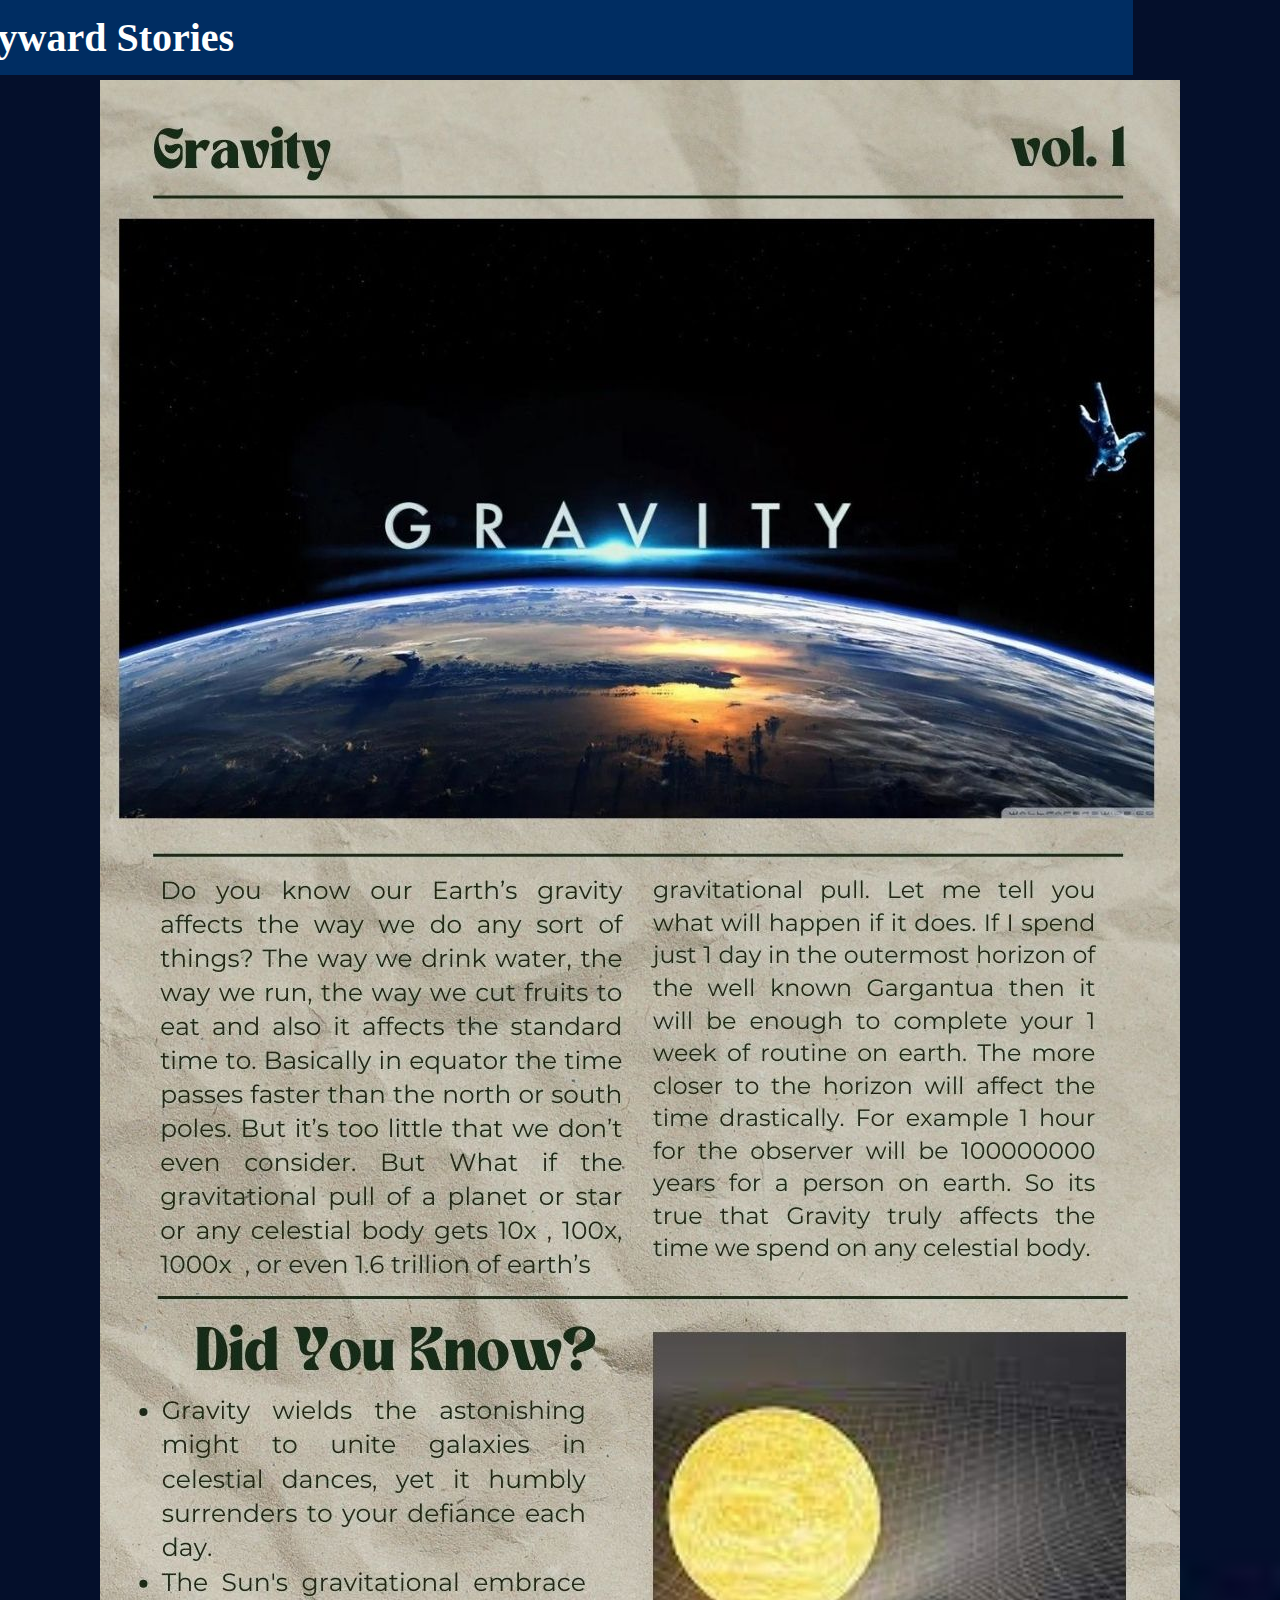
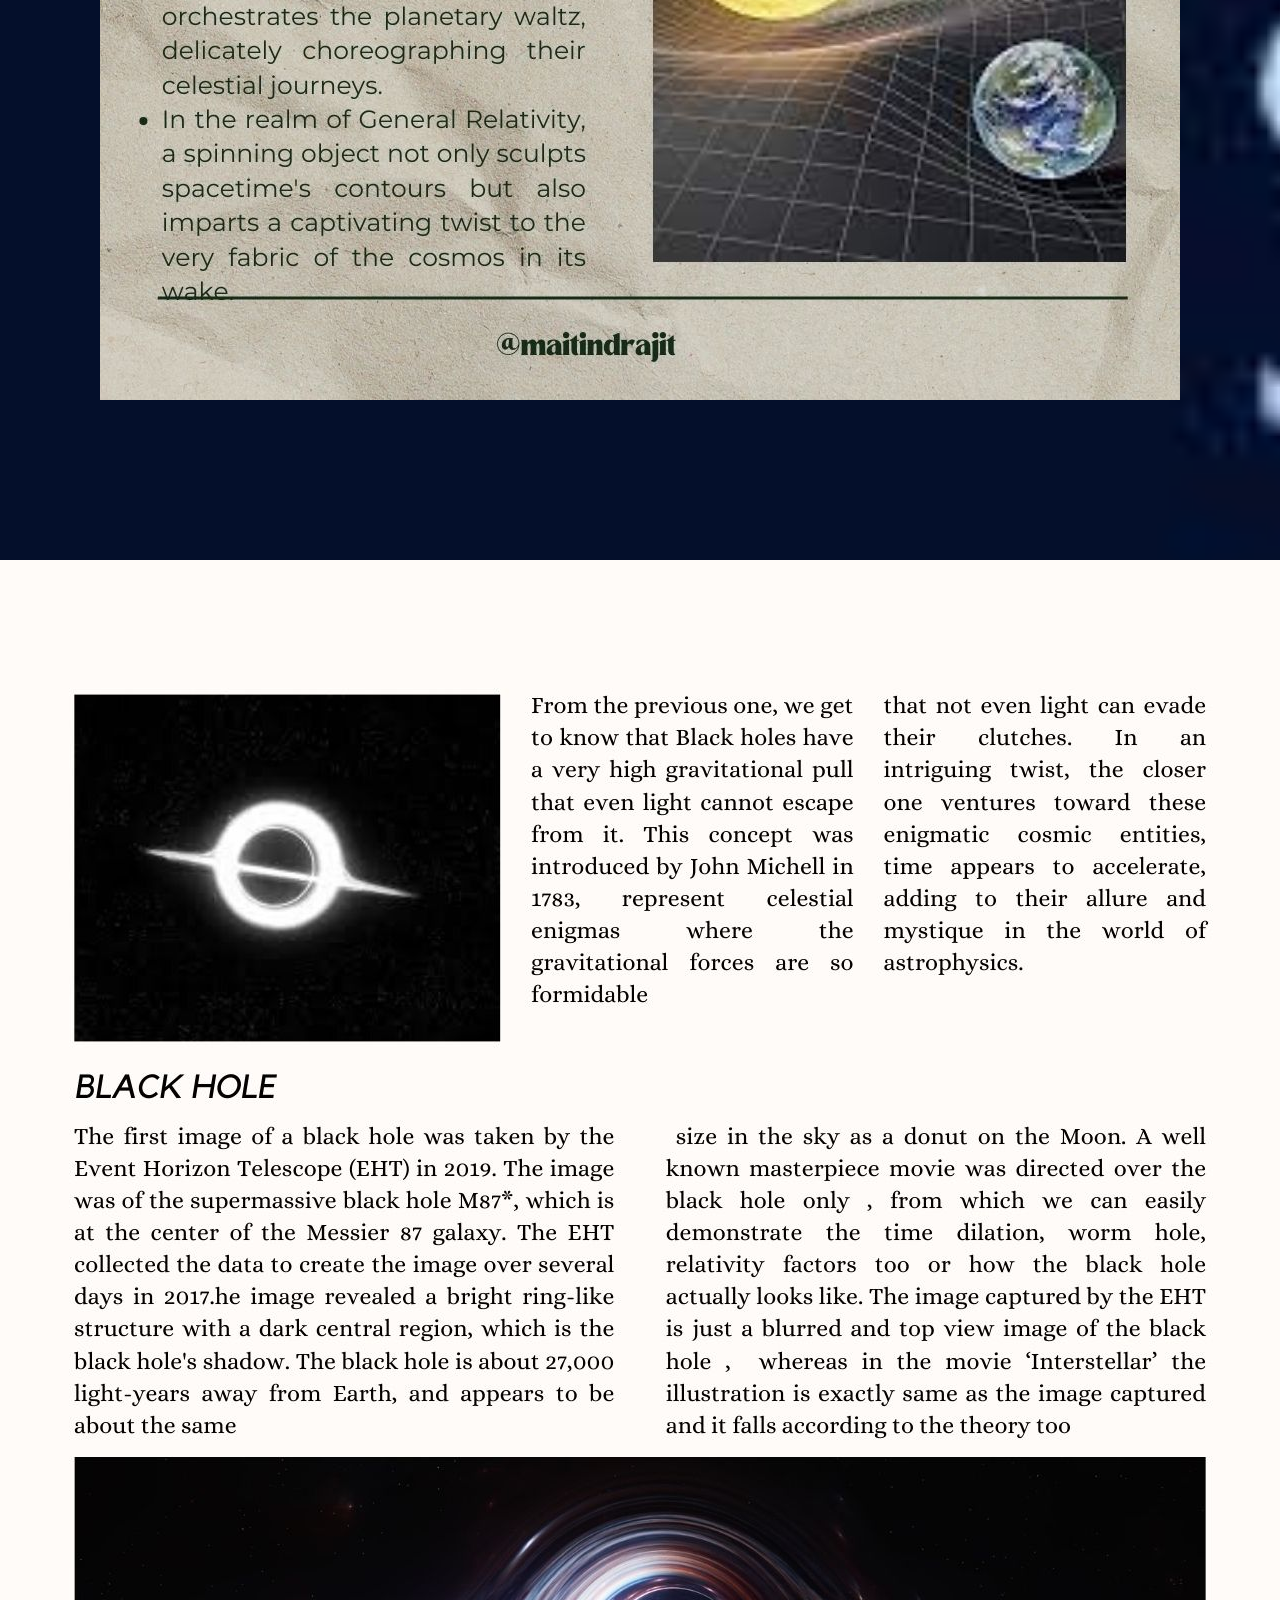
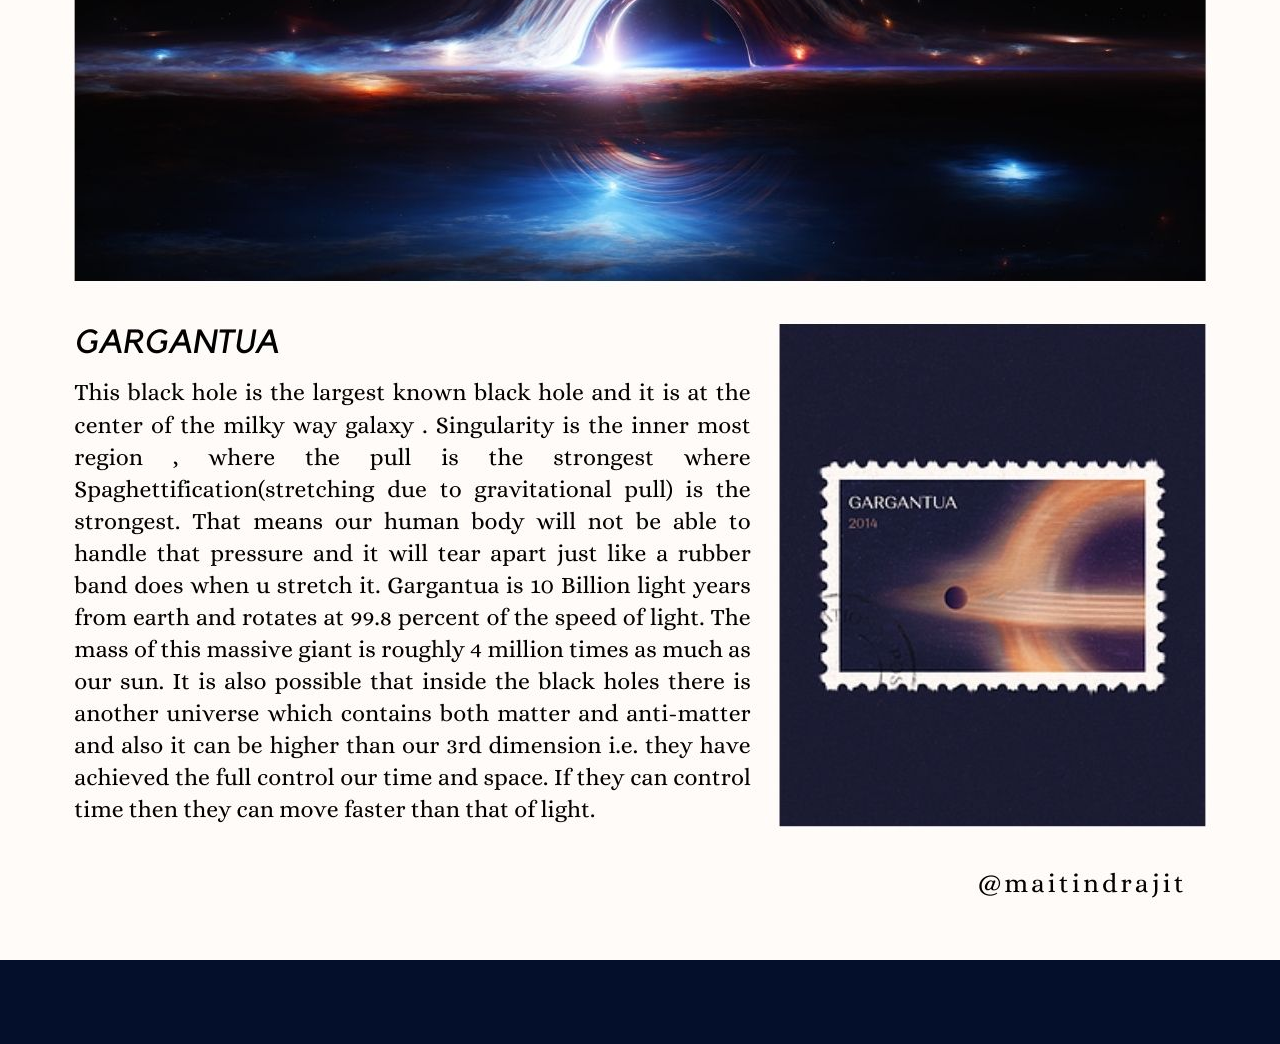
<file: blogs.html>
<!DOCTYPE html>
<html>

<head>
  <meta charset="utf-8">
  <meta name="viewport" content="width=device-width">
  <title>blogs</title>
  <link href="style.css" rel="stylesheet" type="text/css" />
</head>

<body class="edu">
  <div class="sky">
    <nav class="b">
      <header class="a">
        <h1>Skyward Stories</h1>
      </header>
    </nav>
  </div>

  <div class="container">


    <div class="card">
      <img id="img" src="images/Gravity.jpg">
    </div>
    <div class="card1">
      <img id="img" src="images/BlackHole.jpg ">
    </div>



  </div>





</body>

</html>
</file>
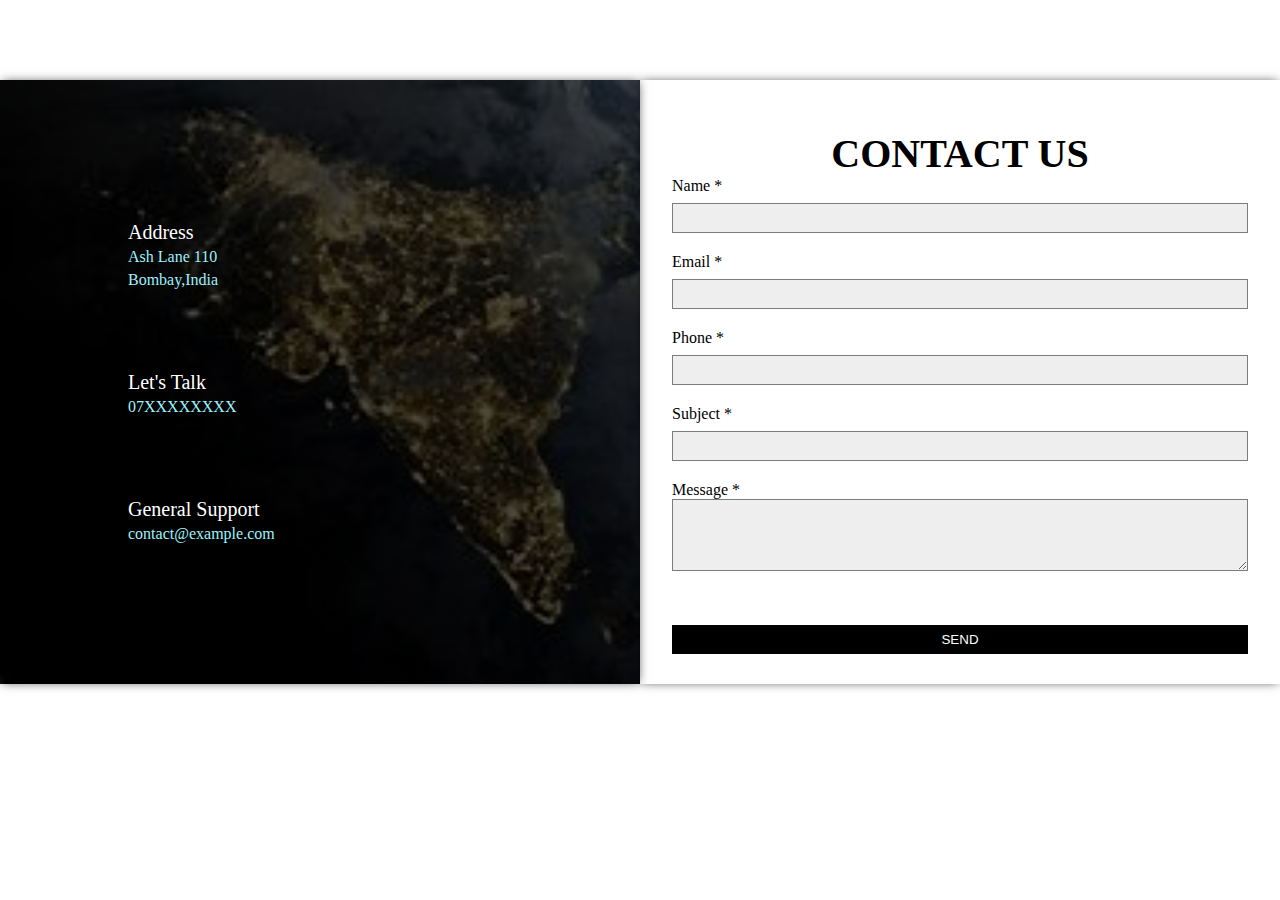
<file: Contactus.html>
<!DOCTYPE html>
<html>
<head>
    <meta charset="utf-8">
    <meta name="viewport" content="width=device-width">
    <title>Contact Us</title>
  <link href="style.css" rel="stylesheet" type="text/css" />
</head>
<body>
  <div class="container">
     <div class="contact-parent">
        <div class="contact-child child1">
           <p>
              <i class="fas fa-map-marker-alt"></i> Address <br />
              <span> Ash Lane 110
              <br />
              Bombay,India
              </span>
           </p>
           <p>
              <i class="fas fa-phone-alt"></i> Let's Talk <br />
              <span> 07XXXXXXXX</span>
           </p>
           <p>
              <i class=" far fa-envelope"></i> General Support <br />
              <span>contact@example.com</span>
           </p>
        </div>
        <div class="contact-child child2">
           <div class="inside-contact">
              <h2>Contact Us</h2>
              <h3>
                 <span id="confirm">
              </h3>
              <p>Name *</p>
              <input id="txt_name" type="text" Required="required">
              <p>Email *</p>
              <input id="txt_email" type="text" Required="required">
              <p>Phone *</p>
              <input id="txt_phone" type="text" Required="required">
              <p>Subject *</p>
              <input id="txt_subject" type="text" Required="required">
              <p>Message *</p>
              <textarea id="txt_message" rows="4" cols="20" Required="required" ></textarea>
              <input type="submit" id="btn_send" value="SEND">
           </div>
        </div>
     </div>
  </div>
  
  
</body>
</html>
</file>
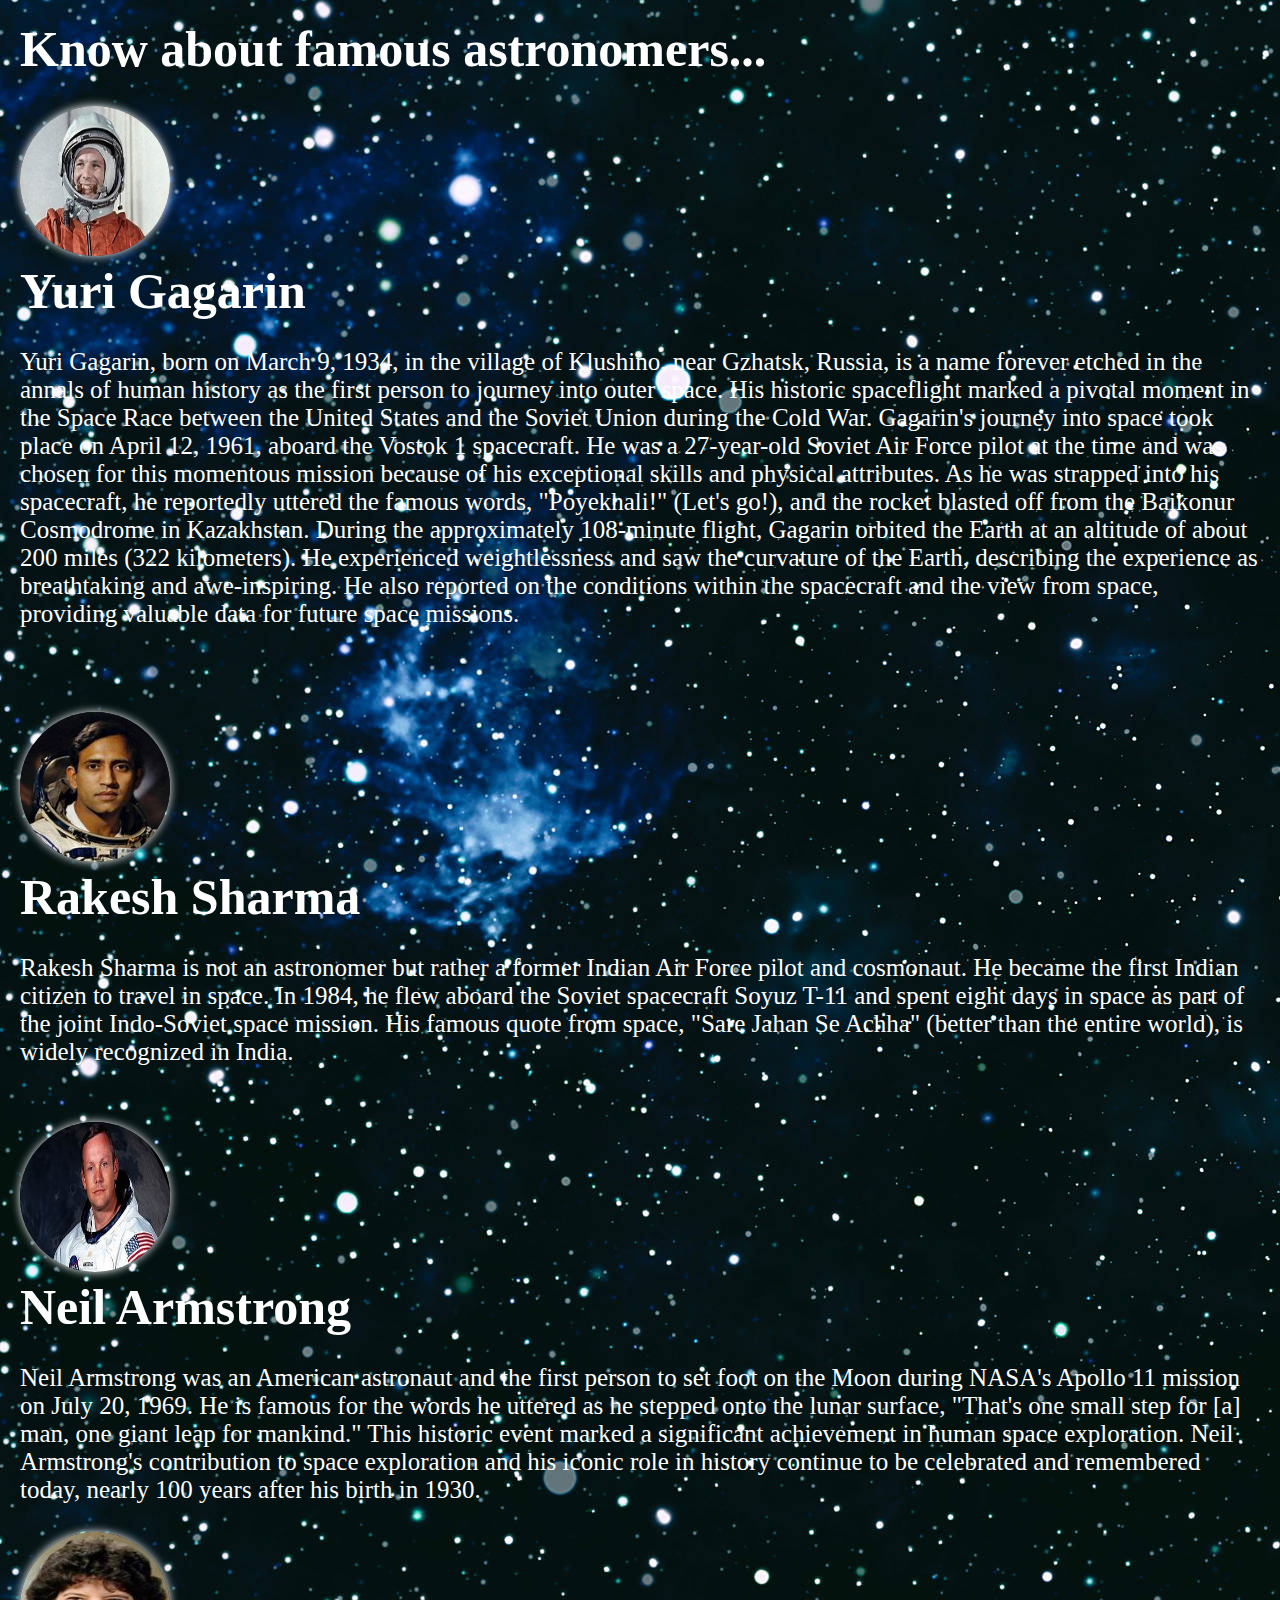
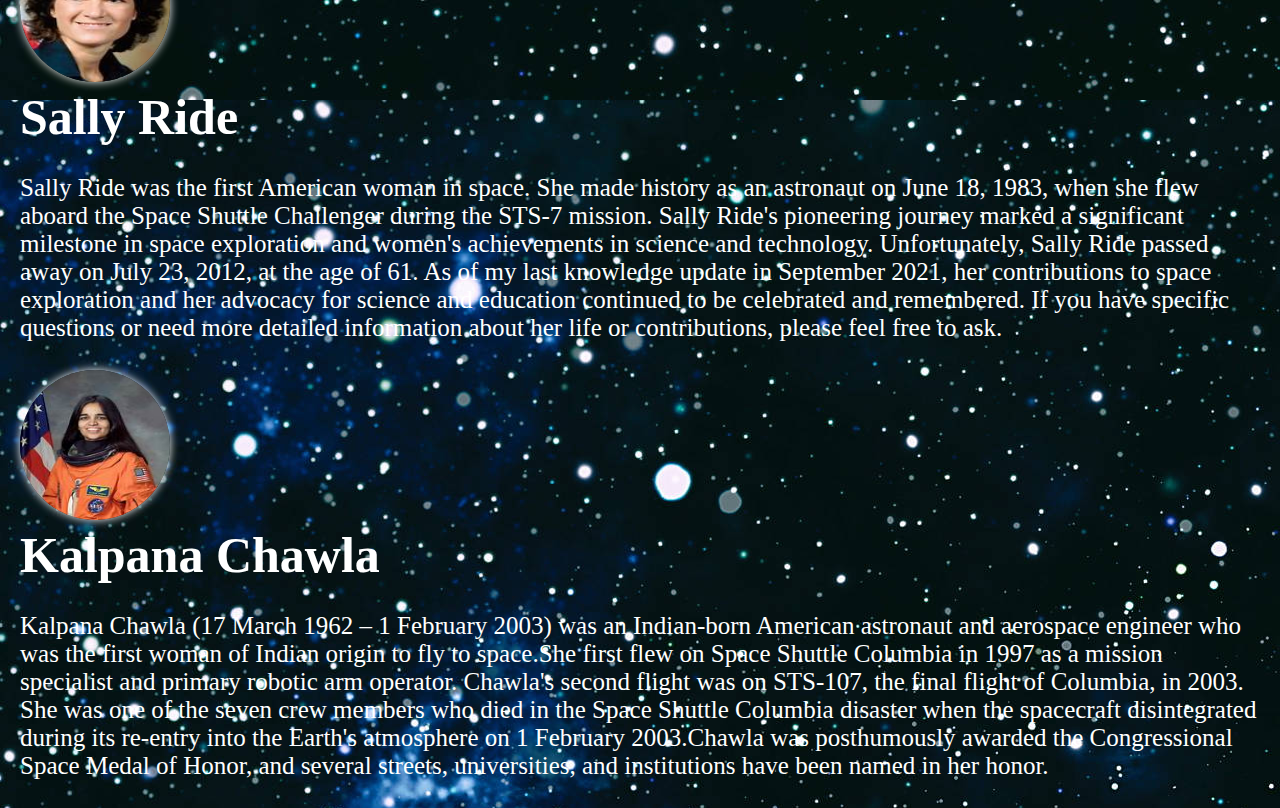
<file: explore.html>
<!DOCTYPE html>
<html>

<head>
  <meta charset="utf-8">
  <meta name="viewport" content="width=device-width">
  <title>Explore </title>
  <link href="style.css" rel="stylesheet" type="text/css" />
</head>

<body img class="explore">



  <h1>Know about famous astronomers...</h1>
  <br>
  <div class="wri">
    <img class=akka src="images/yuri.jpeg">
    <h1>Yuri Gagarin</h1>
    <br>
    <p>Yuri Gagarin, born on March 9, 1934, in the village of Klushino, near Gzhatsk, Russia, is a name forever etched
      in the annals of human history as the first person to journey into outer space. His historic spaceflight marked a
      pivotal moment in the Space Race between the United States and the Soviet Union during the Cold War.

      Gagarin's journey into space took place on April 12, 1961, aboard the Vostok 1 spacecraft. He was a 27-year-old
      Soviet Air Force pilot at the time and was chosen for this momentous mission because of his exceptional skills and
      physical attributes. As he was strapped into his spacecraft, he reportedly uttered the famous words, "Poyekhali!"
      (Let's go!), and the rocket blasted off from the Baikonur Cosmodrome in Kazakhstan.

      During the approximately 108-minute flight, Gagarin orbited the Earth at an altitude of about 200 miles (322
      kilometers). He experienced weightlessness and saw the curvature of the Earth, describing the experience as
      breathtaking and awe-inspiring. He also reported on the conditions within the spacecraft and the view from space,
      providing valuable data for future space missions.</p>
    <br>
    <br>
  </div>
  <br>
  <div class="rakesh">
    <img class=rakesh src="images/rakesh.jpeg">
    <h1>Rakesh Sharma</h1>
    <br>
    <p>Rakesh Sharma is not an astronomer but rather a former Indian Air Force pilot and cosmonaut. He became the first
      Indian citizen to travel in space. In 1984, he flew aboard the Soviet spacecraft Soyuz T-11 and spent eight days
      in space as part of the joint Indo-Soviet space mission. His famous quote from space, "Sare Jahan Se Achha"
      (better than the entire world), is widely recognized in India.
      <br>
    <br>
  </div>
  <br>
  <div class="neil">
    <img class=neil src="images/neil.jpeg">
    <h1>Neil Armstrong</h1>
    <br>
    <p>Neil Armstrong was an American astronaut and the first person to set foot on the Moon during NASA's Apollo 11
      mission on July 20, 1969. He is famous for the words he uttered as he stepped onto the lunar surface, "That's one
      small step for [a] man, one giant leap for mankind." This historic event marked a significant achievement in human
      space exploration. Neil Armstrong's contribution to space exploration and his iconic role in history continue to
      be celebrated and remembered today, nearly 100 years after his birth in 1930.
      <br>
      <br>
  </div>
  <div class="sally">
    <img class=sally src="images/sally.jpeg">
    <h1>Sally Ride</h1>
    <br>
    <p>Sally Ride was the first American woman in space. She made history as an astronaut on June 18, 1983, when she
      flew aboard the Space Shuttle Challenger during the STS-7 mission. Sally Ride's pioneering journey marked a
      significant milestone in space exploration and women's achievements in science and technology.

      Unfortunately, Sally Ride passed away on July 23, 2012, at the age of 61. As of my last knowledge update in
      September 2021, her contributions to space exploration and her advocacy for science and education continued to be
      celebrated and remembered. If you have specific questions or need more detailed information about her life or
      contributions, please feel free to ask.
      <br>
      <br>
  </div>
  <div class="kalpana">
    <img class=kalpana src="images/kalpana.jpeg">
    <h1>Kalpana Chawla</h1>
    <br>
    <p>Kalpana Chawla (17 March 1962 – 1 February 2003) was an Indian-born American astronaut and aerospace engineer who
      was the first woman of Indian origin to fly to space.She first flew on Space Shuttle Columbia in 1997 as a mission
      specialist and primary robotic arm operator.

      Chawla's second flight was on STS-107, the final flight of Columbia, in 2003. She was one of the seven crew
      members who died in the Space Shuttle Columbia disaster when the spacecraft disintegrated during its re-entry into
      the Earth's atmosphere on 1 February 2003.Chawla was posthumously awarded the Congressional Space Medal of Honor,
      and several streets, universities, and institutions have been named in her honor.
      <br>
      <br>
  </div>

</body>

</html>
</file>
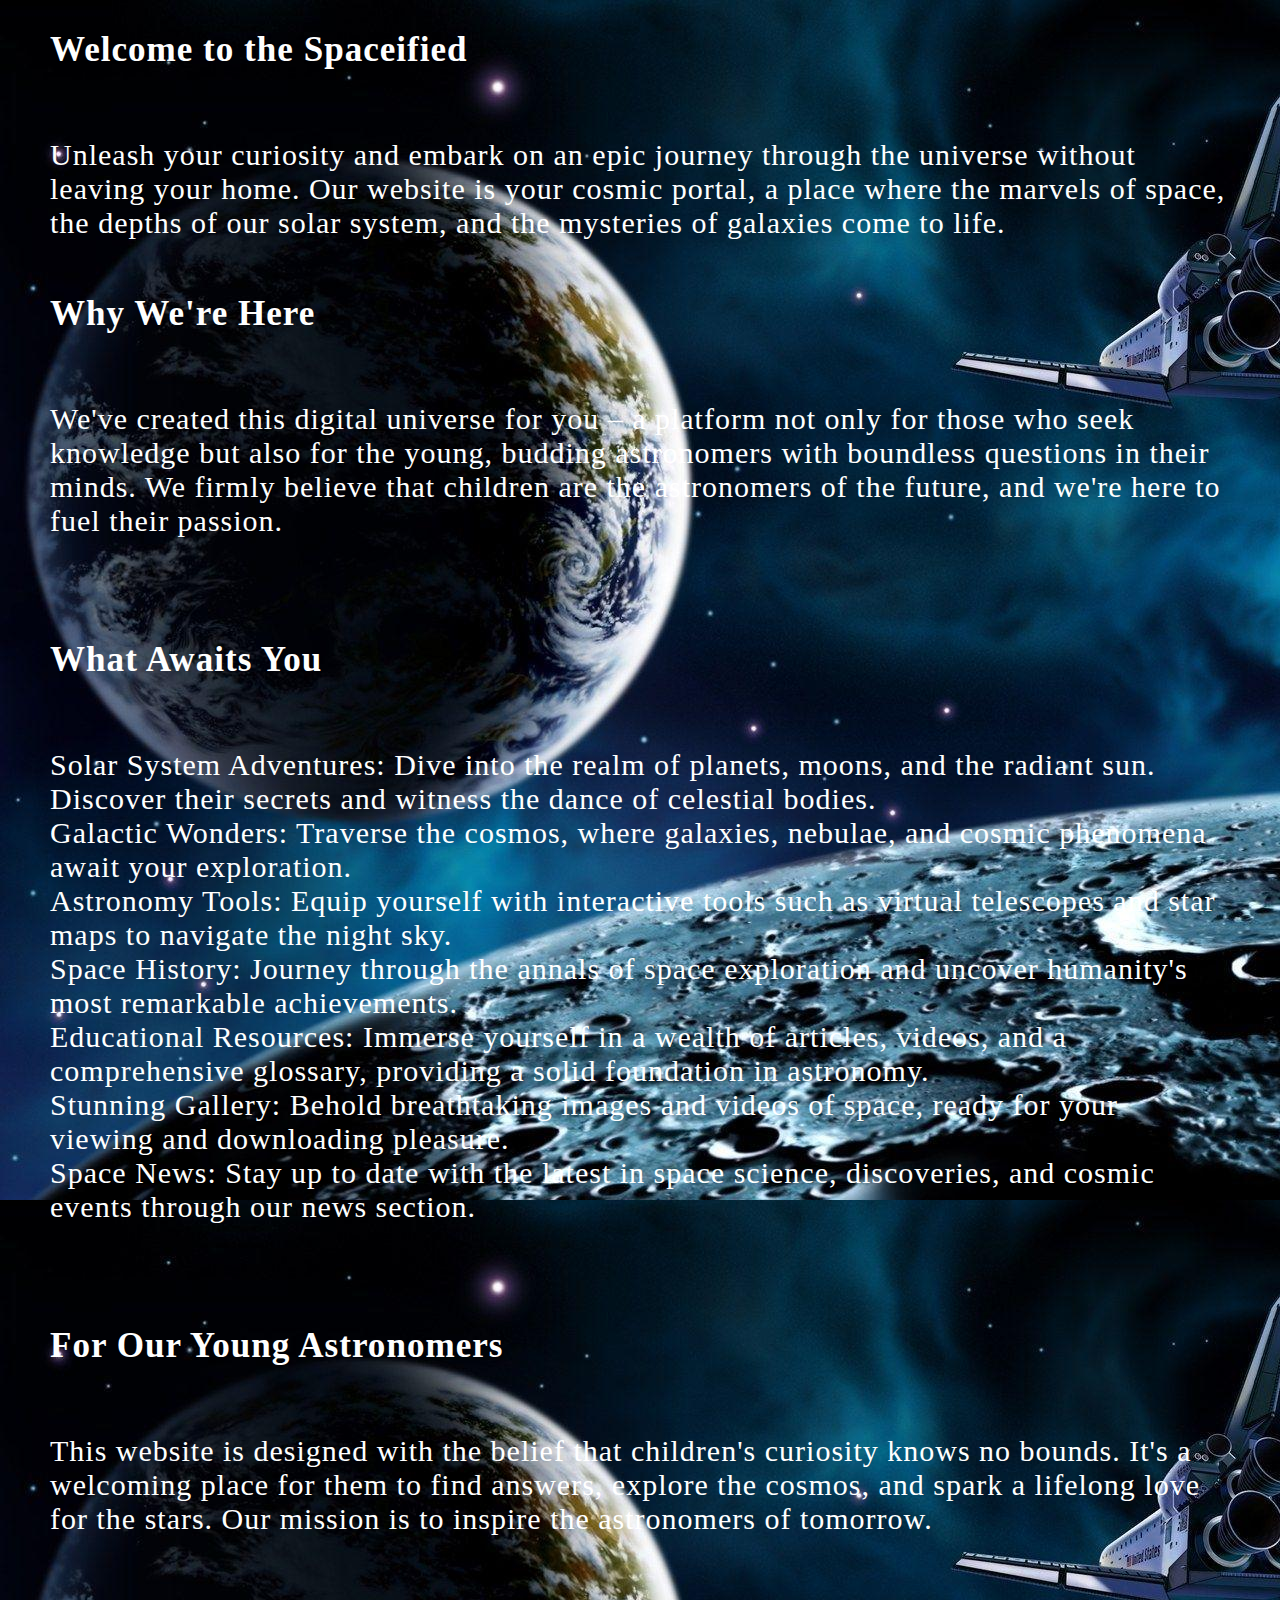
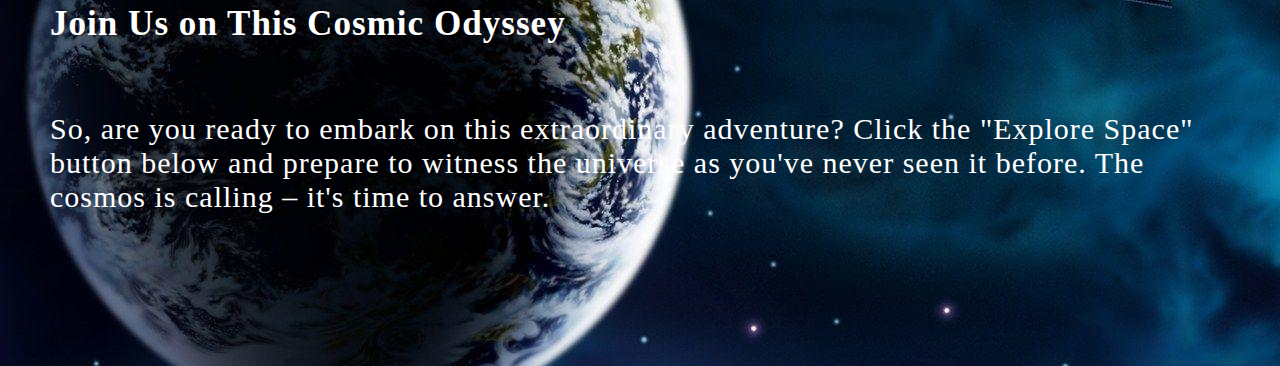
<file: home.html>
<!DOCTYPE html>
<html>
<head>
    <meta charset="utf-8">
    <meta name="viewport" content="width=device-width">
    <title>Explore</title>
    <link href="style.css" rel="stylesheet" type="text/css" />
</head>
<body class="home">
  
    
  <div class="container_1">
    <div class="text1">
    <h3>Welcome to the Spaceified</h3>
      <br>
      <br>
    

    <p>Unleash your curiosity and embark on an epic journey through the universe without leaving your home. Our website is your cosmic portal, a place where the marvels of space, the depths of our solar system, and the mysteries of galaxies come to life.</p>
  </div>
  </div>
    <br>
    <br>
    <br>

  
    <div class="container_2">
    <div class="text2">
    <h3>Why We're Here</h3>
      <br>
      <br>

   <p> We've created this digital universe for you – a platform not only for those who seek knowledge but also for the young, budding astronomers with boundless questions in their minds. We firmly believe that children are the astronomers of the future, and we're here to fuel their passion.</p>
      <br>
      <br>
      <br>
    </div>
      
    </div>

    <div class="container_3">
      <div class="text2">
    
    <h3>What Awaits You</h3>
      <br>
      <br>

    <p>Solar System Adventures: Dive into the realm of planets, moons, and the radiant sun. Discover their secrets and witness the dance of celestial bodies.<br>

    Galactic Wonders: Traverse the cosmos, where galaxies, nebulae, and cosmic phenomena await your exploration.<br>

    Astronomy Tools: Equip yourself with interactive tools such as virtual telescopes and star maps to navigate the night sky.<br>
    Space History: Journey through the annals of space exploration and uncover humanity's most remarkable achievements.<br>

    Educational Resources: Immerse yourself in a wealth of articles, videos, and a comprehensive glossary, providing a solid foundation in astronomy.<br>

    Stunning Gallery: Behold breathtaking images and videos of space, ready for your viewing and downloading pleasure.<br>

    Space News: Stay up to date with the latest in space science, discoveries, and cosmic events through our news section.</p>
      <br>
      <br>
      <br>
    </div>
     
    </div>
      


     <div class="container_4">
       <div class="text4">
    
    <h3>For Our Young Astronomers</h3>
         <br>
         <br>

    <p> This website is designed with the belief that children's curiosity knows no bounds. It's a welcoming place for them to find answers, explore the cosmos, and spark a lifelong love for the stars. Our mission is to inspire the astronomers of tomorrow.</p>
         <br>
         <br>
     </div>
     </div>

    <div class="container_5">
      <div class="text5">
    <h3>Join Us on This Cosmic Odyssey</h3>
      <br>
      <br>

    <p>So, are you ready to embark on this extraordinary adventure? Click the "Explore Space" button below and prepare to witness the universe as you've never seen it before. The cosmos is calling – it's time to answer.</p>
      <br>
      <br>
      <br>
    
    </div>
     </div>
    
 

    
</body>
  
</html>
</file>
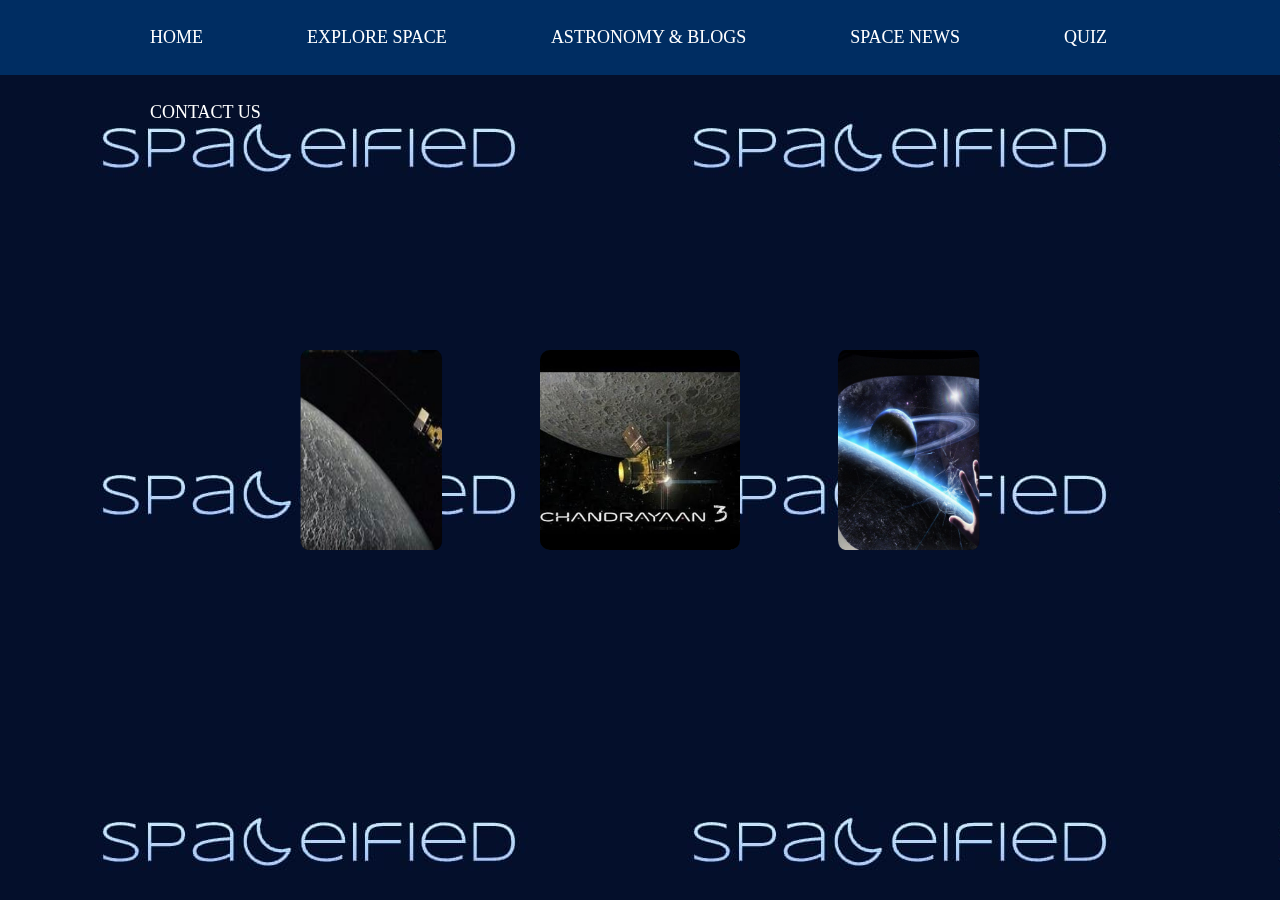
<file: page.html>
<!DOCTYPE html>
<html>
<head>
    <meta charset="utf-8">
    <meta name="viewport" content="width=device-width">
    <title>Explore</title>
    <link href="style.css" rel="stylesheet" type="text/css" />
</head>
<body class="after_login">
  <nav> 
    <div class="logo"></div>
   
    <ul>
        <li><a href="home.html">Home</a></li>
        <li><a href="explore.html">Explore Space</a></li>
        <li><a href="blogs.html">Astronomy & blogs</a></li>
        <li><a href="https://spacenews.com/">Space News</a></li>
        <li><a href="quiz.html">Quiz</a></li>
       
        <li><a href="Contactus.html">Contact Us</a></li>
     
        
        
    </ul>
  </nav>
</header>
  
    <div class="slider_img">
    <span style="--i:1;"><img src="images/img-1.jpg.crdownload " alt=" "></span>
    <span style="--i:2;"><img src="images/img-2.jpg.crdownload" alt=" "></span>
    <span style="--i:3;"><img src="images/img-3.jpg" alt=" "></span>
    <span style="--i:4;"><img src="images/img=4.jpg" alt=" "></span>
    <span style="--i:5;"><img src="images/img-5.jpg.crdownload" alt=" "></span>
    <span style="--i:6;"><img src="images/img-6.jpg" alt=" "></span>
    <span style="--i:7;"><img src="images/img-7.jpg" alt=" "></span>
    <span style="--i:8;"><img src="images/img-8.jpg" alt=" "></span>










    </div>
  
  
  
  
</body>
</html>
</file>
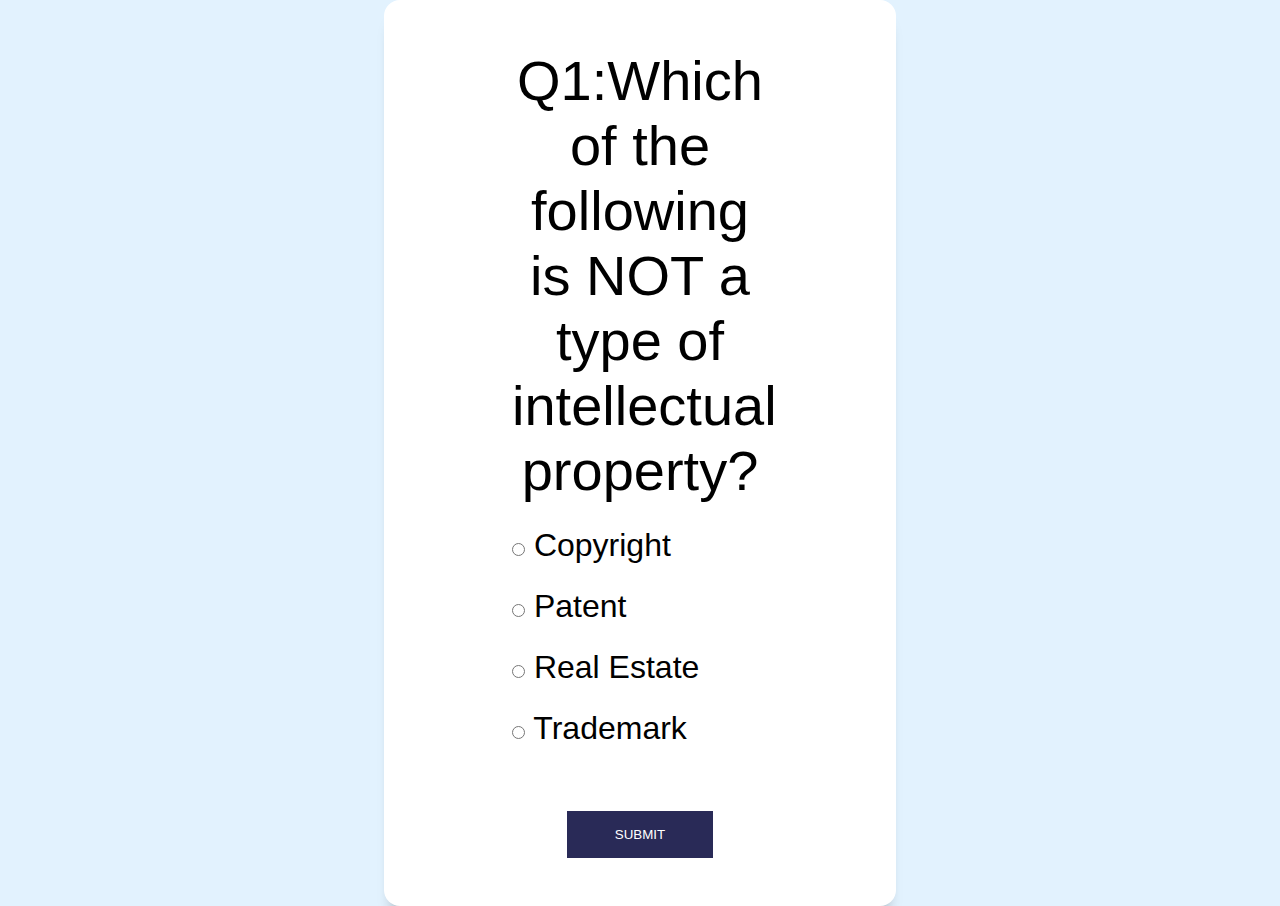
<file: quiz.html>
<!DOCTYPE html>
<html>

<head>
  <meta charset="utf-8">
  <meta name="viewport" content="width=device-width">
  <title>let's play</title>
  <link href="style.css" rel="stylesheet" type="text/css" />
</head>
  
<body class="quiz">
  <div class="main-div">
    <div class="inner-div">
      <h2 class="question">quiz question</h2>
      <ul>
        <li>
          <input type="radio" name="answer" class="answer" id="ans1">
          <label for="ans1" id="option1">quiz option</label>
        </li>
        <li>
          <input type="radio" name="answer" class="answer" id="ans2">
          <label for="ans2" id="option2">quiz option</label>
        </li>
        <li>
          <input type="radio" name="answer" class="answer" id="ans3">
          <label for="ans3" id="option3">quiz option</label>
        </li>
        <li>
          <input type="radio" name="answer" class="answer" id="ans4">
          <label for="ans4" id="option4">quiz option</label>
        </li>

      </ul>
      <button id="submit">Submit</button>
    </div>
  </div>

  <script src="script.js"></script>


</body>

</html>
</file>
<file: style.css>
* {
  margin: 0;
  padding: 0;
  box-sizing: border-box;
}

body[class="index"] {
  width: 100%;
  height: 100%;
  display: flex;
  justify-content: center;
  align-items: center;
  letter-spacing: 1px;
  background-color: rgb(2, 2, 3);
  background-image: url("images/bg.jpg");
  background-size: cover;

}

.login_form_container {
  position: relative;
  width: 400px;
  height: 500px;
  max-width: 400px;
  max-height: 500px;
  background: #040717;

  border-radius: 50px 5px;
  display: flex;
  align-items: center;
  justify-content: center;
  overflow: hidden;
  margin-top: 70px;
}

.login_form_container::before {
  position: absolute;
  width: 170%;
  height: 170%;
  content: '';
  background-image: conic-gradient(transparent, transparent, transparent, #cfc6d2);
  animation: rotate_border 6s linear infinite;
}

.login_form_container::after {
  position: absolute;
  width: 170%;
  height: 170%;
  content: '';
  background-image: conic-gradient(transparent, transparent, transparent, #bfbecb);
  animation: rotate_border 6s linear infinite;
  animation-delay: 3s;

}

@keyframes rotate_border {
  0% {
    transform: rotate(0deg);
  }

  100% {
    transform: rotate(360deg);
  }
}

.login_form {
  position: absolute;
  content: '';
  background-color: #0c1022;
  border-radius: 50px 5px;
  inset: 5px;
  padding: 50px 40px;
  z-index: 10;
  color: #00ccff;
}

h2 {
  font-size: 40px;
  font-weight: 600;
  text-align: center;
}

.input_group {
  margin-top: 40px;
  position: relative;
  display: flex;
  align-items: center;
  justify-content: start;
}

input[type=text],
input[type=password] {
  width: 100%;
  height: 30px;
  background: transparent;
  padding: 12px 20px;
  margin: 8px 0;
  display: inline-block;
  color: white;
  border: 1px solid #ccc;
  box-sizing: border-box;
}

#email_error,
#psw_error {
  color: red;
}

#login_button {
  position: relative;
  width: 300px;
  height: 40px;
  transition: 1s;
  margin-top: 70px;
}

.submit_btn {
  position: absolute;
  width: 100%;
  height: 100%;
  z-index: 10;
  font-size: 22px;
  letter-spacing: 2px;
  border: 1px solid #00ccff;
  border-radius: 50px;
  background-color: #184a7c;
  display: flex;
  justify-content: center;
  align-items: center;
  cursor: pointer;
  color: #00ccff;
}

nav {
  width: 100%;
  height: 75px;
  line-height: 75px;
  padding: 0px 100px;
  position: fixed;
  top: 0;
  background: linear-gradient(#002D62, #002D62);
}

nav ul {
  float: left;
}

nav li {
  display: inline-block;
  list-style: none;
}

nav li a {
  font-size: 18px;
  text-transform: uppercase;
  padding: 0px 50px;
  color: white;
  text-decoration: none;
}

nav li a:hover {
  color: #00ccff;
  transition: all 0.4s ease 0s;
}

body[class="after_login"] {
  background-color: black;
  background-image: url(images/logo.jpg);

  height: 100vh;
  display: flex;
  align-items: center;
  justify-content: center;

  overflow: hidden;


}

.slider_img {

  position: relative;
  width: 200px;
  height: 200px;
  transform-style: preserve-3d;
  animation: moving 30s linear infinite;
}

@keyframes moving {
  0% {
    transform: perspective(1000px)rotateY(0deg);
  }

  100% {
    transform: perspective(1000px)rotateY(360deg);
    ;
  }
}

.slider_img span {
  position: absolute;
  top: 0;
  left: 0;
  width: 100%;
  height: 100%;
  transform-origin: center;
  transform-style: preserve-3d;
  transform: rotateY(calc(var(--i)*45deg))translateZ(380px);


}

.slider_img span img {
  position: absolute;
  top: 0;
  left: 0;
  width: 100%;
  height: 100%;
  border-radius: 10px;
  object-fit: cover;
  transition: 2s;
}

.slider_img span:hover img {
  transform: translateY(-50px)scale(1.2);
}

body[class="home"] {
  width: 100%;
  height: 100%;
  padding: 30px 50px 50px 50px;

  justify-content: center;
  align-items: center;
  letter-spacing: 1px;
  background-color: rgb(2, 2, 3);
  color: white;
  background-image: url(images/2img.jpg);
  background-size: fixed;
}

.container_1,
.container_2,
.container_3,
.container_4,
.container_5 {
  font-size: 30px;
  display: flex;

}

body[class="edu"] {
  display: flex;
  justify-content: center;


  object-fit: cover;
  background-size: cover;
  background-image: url(images/logo.jpg);

}

.nav[class="b"] {
  width: 100%;
  height: 75px;
  line-height: 75px;
  padding: 0px 100px;
  position: absolute;
  top: 0;
  background: linear-gradient(#002D62, #002D62);
}

header[class="a"] {
  font-size: 20px;
  color: white;
  top: 10px;
  font-family: poppins;
  display: inline-block;


}

#img {
  padding: 80px;
}



body[class="quiz"] {
  background-size: cover;
  font-family: 'poppins', sans-serif;
  font-weight: 200;
  
  

}

.main-div {
  
  width: 100vw;
  min-height: 100vh;
  display: grid;
  place-items: center;
  background-color: hsl(205, 92%, 94%);
  
  
}

.inner-div {
  width: 40vw;
  background-color: #fff;
  padding: 3rem 8rem;
  border-radius: 1rem;
  box-shadow: 0 1rem 1rem -0.7rem rgba(0, 0, 0, 0.4);

}

.inner-div h2 {
  font-size: 3.5rem;
  font-weight: 400;
  margin-top: 1rem 0 4rem 0;
}

.inner-div li {
  font-size: 2rem;
  margin-top: 1.5rem;
  list-style: none;
}

input {
  cursor: pointer;
}

#submit,
.btn {
  padding: 1rem 3rem;
  outline: none;
  font-size: 400;
  display: block;
  margin: auto;
  border: none;
  text-transform: uppercase;
  color: #fff;
  background-color: #292a57;
  margin-top: 4rem;
}

#submit:hover {
  background-color: #0984e3;
}

.btn:hover {
  background-color: #0984e3;
}


.contact-parent {

  display: flex;
  margin: 80px 0;
}

.contact-child {
  display: flex;
  flex: 1;
  box-shadow: 0px 0px 10px -2px rgba(0, 0, 0, 0.75);
}

.child1 {
  background: linear-gradient(rgba(0, 0, 0, 0.7), rgba(0, 0, 0, 0.7)), url("images/contact.jpeg");
  background-size: cover;
  display: flex;
  flex-direction: column;
  justify-content: space-around;
  color: #fff;
  padding: 100px 0;
}

.child1 p {
  padding-left: 20%;
  font-size: 20px;
  text-shadow: 0px 0px 2px #000;
}

.child1 p span {
  font-size: 16px;
  color: #9df2fd;
}

.child2 {
  flex-direction: column;
  justify-content: space-around;
  align-items: center;
}

.inside-contact {
  width: 90%;
  margin: 0 auto;
}

.inside-contact h2 {
  text-transform: uppercase;
  text-align: center;
  margin-top: 50px;
}

.inside-contact h3 {
  text-align: center;
  font-size: 16px;
  color: #0085e2;
}

.inside-contact input,
.inside-contact textarea {
  width: 100%;
  background-color: #eee;
  border: 1px solid rgba(0, 0, 0, 0.48);
  padding: 5px 10px;
  margin-bottom: 20px;
}

.inside-contact input[type=submit] {
  background-color: #000;
  color: #fff;
  transition: 0.2s;
  border: 2px solid #000;
  margin: 30px 0;
}

.inside-contact input[type=submit]:hover {
  background-color: #002D62;
  color: #000;
  transition: 0.2s;
}

@media screen and (max-width:991px) {
  .contact-parent {
    display: block;
    width: 100%;
  }

  .child1 {
    display: none;
  }

  .child2 {
    background-image: linear-gradient(rgba(255, 255, 255, 0.7), rgba(255, 255, 255, 0.7)), url("images/contactus.jpeg");
    background-size: cover;
  }

  .inside-contact input,
  .inside-contact textarea {
    background-color: #fff;
  }
}

body[class="explore"] {
  font-size: 25px;
  height: 100vh;
  justify-content: center;
  align-items: center;
  background-image: url(images/star.jpg);

  color: white;
  padding: 20px 20px;

}

img[class="akka"] {
  width: 150px;
  height: 150px;
  border-radius: 50%;
  box-shadow: 0 0 10px #fff;
  transition: all .5s ease-in-out;
}

img[class="rakesh"] {
  width: 150px;
  height: 150px;
  border-radius: 50%;
  box-shadow: 0 0 10px #fff;
  transition: all .5s ease-in-out;

}

img[class="neil"] {
  width: 150px;
  height: 150px;
  border-radius: 50%;
  box-shadow: 0 0 10px #fff;
  transition: all .5s ease-in-out;

}

img[class="sally"] {
  width: 150px;
  height: 150px;
  border-radius: 50%;
  box-shadow: 0 0 10px #fff;
  transition: all .5s ease-in-out;

}

img[class="kalpana"] {
  width: 150px;
  height: 150px;
  border-radius: 50%;
  box-shadow: 0 0 10px #fff;
  transition: all .5s ease-in-out;

}

.card {
  display: flex;
  justify-content: center;
}

.b {
  position: absolute;
}
</file>
